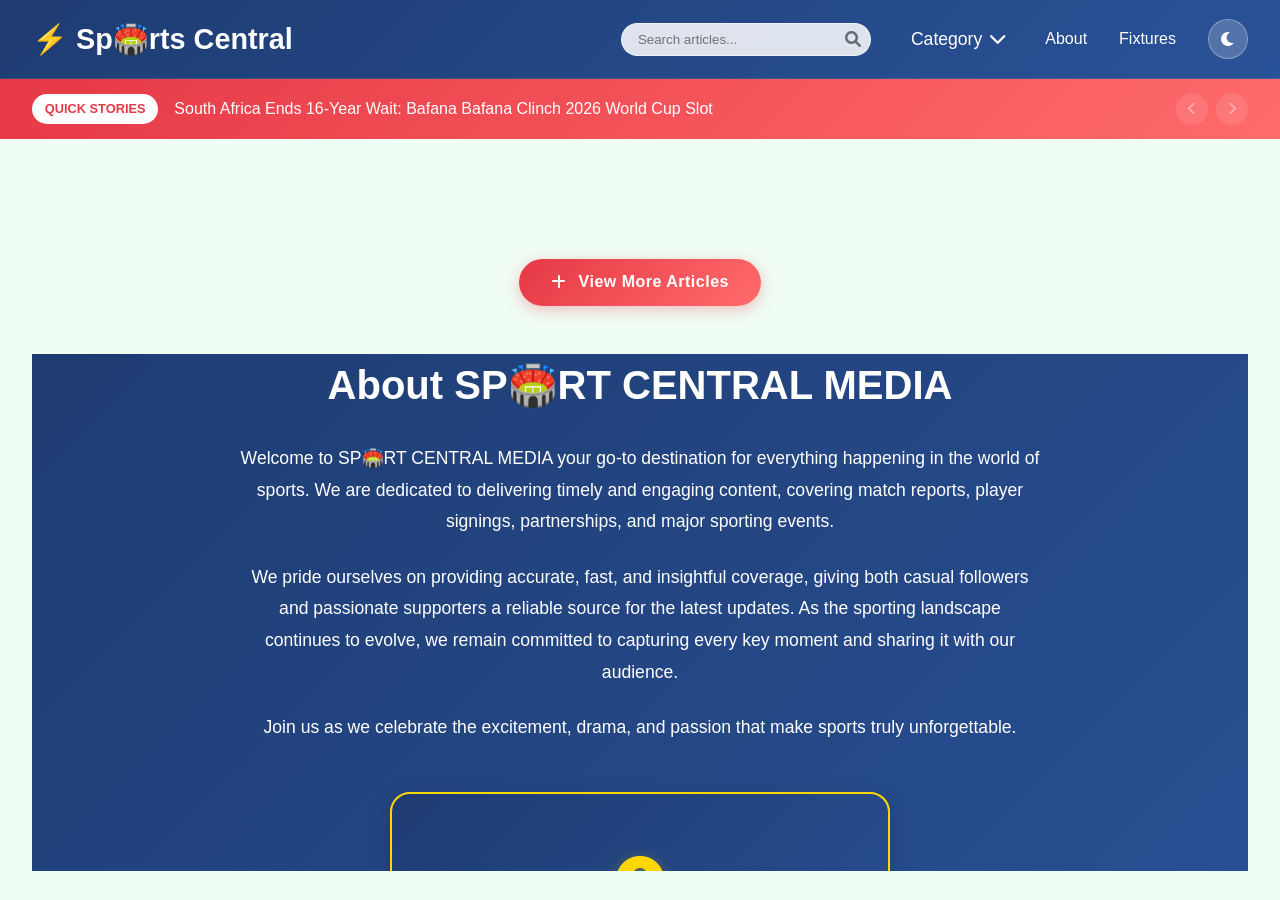
<file: index.html>
<!DOCTYPE html>
<html lang="en">
<head>
  <meta charset="UTF-8" />
  <title>Sp🏟️rts Central</title>
  <meta name="description" content="Get the latest sports news, match highlights, and insights from South Africa and beyond. Sp🏟️rts Central keeps you updated.">
  
  
  <!-- Open Graph Meta Tags -->
  <meta property="og:title" content="Sp🏟️rts Central" />
  <meta property="og:description" content="Get the latest sports news, match highlights, and insights from South Africa and beyond." />
  <meta property="og:type" content="website" />
  <meta property="og:url" content="https://goallinesportmedia.netlify.app/" />
  <meta property="og:image" content="https://goallinesportmedia.netlify.app/images/SCM-logo.png">
  <meta property="og:image:width" content="1200" />
  <meta property="og:image:height" content="630" />

  <!-- External CSS -->
  <link rel="stylesheet" href="style.css">

  <!-- Font Awesome -->
  <link rel="stylesheet" href="https://cdnjs.cloudflare.com/ajax/libs/font-awesome/6.0.0/css/all.min.css">

 <!-- Standard favicon -->
<link rel="icon" type="image/x-icon" href="images/favicon.ico">
<link rel="icon" type="image/png" sizes="32x32" href="images/favicon-32x32.png">
<link rel="icon" type="image/png" sizes="16x16" href="images/favicon-16x16.png">

<!-- Apple Touch Icon (iOS) -->
<link rel="apple-touch-icon" sizes="180x180" href="images/apple-touch-icon.png">

<!-- Meta for Windows -->
<meta name="msapplication-TileColor" content="#1e3c72">
<meta name="theme-color" content="#1e3c72">

</head>

<body>
  
  <!-- Progress Bar -->
  <div class="progress-bar" id="progressBar"></div>

  <!-- Header -->
  <header>
    <div class="header-content">
      <div class="logo-section">
        <a href="#" class="logo">
          <span class="lightning-bolt">⚡</span>
          Sp🏟️rts Central
        </a>
      </div>
      
      <nav>
        <div class="search-container">
          <input type="text" class="search-bar" placeholder="Search articles...">
          <i class="fas fa-search search-icon"></i>
        </div>
        
        <div class="category-dropdown">
          <button class="category-btn">Category <i class="fas fa-chevron-down"></i></button>
          <div class="category-menu">
            <a href="#" class="category-item" data-category="all">All Sports</a>
            <a href="#" class="category-item" data-category="football">⚽ Football</a>
            <a href="#" class="category-item" data-category="rugby">🏉 Rugby</a>
            <a href="#" class="category-item" data-category="cricket">🏏 Cricket</a>
            <a href="#" class="category-item" data-category="netball">🏐 Netball</a>
          </div>
        </div>

        <a href="#about" class="nav-link">About</a>
        <a href="fixtures.html" class="nav-link">Fixtures</a>

        <button class="theme-toggle" id="themeToggle">
          <i class="fas fa-moon"></i>
        </button>
      </nav>
    </div>
  </header>


  <!-- Quick Stories Banner -->
  <section class="quick-stories">
    <div class="quick-stories-content">
      <span class="quick-stories-label">QUICK STORIES</span>
      <a href="#" class="quick-stories-text" id="quickStoriesLink">South Africa Ends 16-Year Wait: Bafana Bafana Clinch 2026 World Cup Slot</a>
      <div class="quick-stories-nav">
        <button class="quick-stories-btn prev" id="prevQuickStory" disabled>
          <i class="fas fa-chevron-left"></i>
        </button>
        <button class="quick-stories-btn next" id="nextQuickStory" disabled>
          <i class="fas fa-chevron-right"></i>
        </button>
      </div>
    </div>
  </section>


 <div id="quickStoriesModal" class="quick-stories-modal">
    <div class="quick-stories-modal-content">
        <div class="quick-stories-modal-header">
            <h3 id="quickStoriesModalTitle">Quick Story Details</h3>
            <button class="quick-stories-modal-close" id="quickStoriesModalClose">&times;</button>
        </div>
        <div class="quick-stories-modal-body">
            <p id="quickStoriesModalContent">Loading content...</p>
            <div class="quick-stories-modal-meta">
                <span id="quickStoriesModalTime">Just now</span>
                <span id="quickStoriesModalCategory">General</span>
            </div>
        </div>
        <div class="quick-stories-modal-nav">
            <button class="quick-stories-modal-btn prev" id="prevQuickStoryModal">
                <i class="fas fa-chevron-left"></i>
            </button>
            <span class="quick-stories-modal-counter" id="quickStoriesModalCounter">1 / 3</span>
            <button class="quick-stories-modal-btn next" id="nextQuickStoryModal">
                <i class="fas fa-chevron-right"></i>
            </button>
        </div>
    </div>
</div>
  <main>
    <section class="articles">
      <!-- Articles will be loaded here from Google Sheets -->
    </section>

    <!-- View More/Less Buttons Container -->
    <div class="view-more-container" id="viewMoreContainer" style="display: flex !important; justify-content: center; margin: 2rem auto;">
      <button class="view-more-btn" id="viewMoreBtn" style="display: inline-flex !important;">
        <i class="fas fa-plus"></i>
        View More Articles
      </button>
    </div>

    <!-- Article Modal -->
    <div id="articleModal" class="article-modal">
      <div class="modal-content">
        <div class="modal-header">
          <h2 id="modalTitle"></h2>
          <button class="modal-close" id="modalClose">&times;</button>
    </div>
    <div class="modal-body">
      <div id="modalImage"></div>
      <div class="modal-meta" id="modalMeta"></div>
      <!-- Removed modalExcerpt div since we're not using it -->
      <div class="modal-full-content" id="modalFullContent"></div>
    </div>
    <div class="modal-footer">
      <button class="nav-btn prev-btn" id="prevArticleBtn">
        <i class="fas fa-chevron-left"></i>
        Previous Story
      </button>
      <button class="nav-btn next-btn" id="nextArticleBtn">
        Next Story
        <i class="fas fa-chevron-right"></i>
      </button>
    </div>
  </div>
</div>

<!-- About Section -->
<section id="about" class="about-section">
  <div class="about-content">
    <h2>About SP🏟️RT CENTRAL MEDIA</h2>
    <p>Welcome to SP🏟️RT CENTRAL MEDIA your go-to destination for everything happening in the world of sports. We are dedicated to delivering timely and engaging content, covering match reports, player signings, partnerships, and major sporting events.</p>
    <p>We pride ourselves on providing accurate, fast, and insightful coverage, giving both casual followers and passionate supporters a reliable source for the latest updates. As the sporting landscape continues to evolve, we remain committed to capturing every key moment and sharing it with our audience.</p>
    <p>Join us as we celebrate the excitement, drama, and passion that make sports truly unforgettable.</p>
    
    <div class="about-features">
      <!-- New Meet Akhona Card (replaces Expert Analysis) -->
      <div class="feature meet-akhona-card" id="meetAkhonaBtn">
        <div class="akhona-avatar">
          <i class="fas fa-user-circle"></i>
        </div>
        <h3>Meet Akhona Nongauza</h3>
        <p class="akhona-title">Sports Journalist & Founder</p>
        <p>Click to read my story <i class="fas fa-arrow-right"></i></p>
      </div>
    </div>
  </div>
</section>

<!-- Akhona Modal (add this right before the footer or after the article modal) -->
<div id="akhonaModal" class="article-modal">
  <div class="modal-content akhona-modal-content">
    <div class="modal-header">
      <h2>Meet Akhona Nongauza</h2>
      <button class="modal-close" id="akhonaModalClose">&times;</button>
    </div>
    <div class="modal-body">
      <div class="akhona-profile-header">
        <div class="akhona-large-avatar">
          <i class="fas fa-user-circle"></i>
        </div>
        <div class="akhona-quick-info">
          <h3>Akhona Nongauza</h3>
          <p class="akhona-badge">Independent Sports Journalist</p>
          <p class="akhona-location"><i class="fas fa-map-marker-alt"></i> Johannesburg, South Africa</p>
        </div>
      </div>
      
      <div class="akhona-full-story" id="akhonaFullStory">
        <!-- This will be populated by JavaScript -->
      </div>
      
      <div class="akhona-social">
        <h4>Connect with Akhona</h4>
        <div class="social-links">
          <a href="https://www.tiktok.com/@sports_bunny5?_r=1&_t=ZS-94PWB6rGeu7" target="_blank" class="social-link"><i class="fab fa-tiktok"></i> @sports_bunny5</a>
          <a href="https://www.facebook.com/share/1XQNhoXr4e/?mibextid=wwXIfr" target="_blank" class="social-link"><i class="fab fa-facebook"></i> Facebook</a>
          <a href="https://www.instagram.com/sports_bunny15?igsh=bm54aW45emZuMHoz&utm_source=qr" target="_blank" class="social-link"><i class="fab fa-instagram"></i> @sports_bunny15</a>
          <a href="#" class="social-link"><i class="fas fa-envelope"></i> akhonanaledi5@gmail.com</a>
        </div>
      </div>
    </div>
  </div>
</div>

  <!-- Footer -->
  <footer>
    <div class="footer-content">
      <div class="footer-section">
        <h4>About Sp🏟️rts Central</h4>
        <p>Bringing you comprehensive coverage of football, rugby, cricket, and more from South Africa and beyond.</p>
      </div>
      
      <div class="footer-section">
        <h4>Quick Links</h4>
        <a href="#home">Home</a>
        <a href="#about">About Us</a>
        <a href="#fixtures">Fixtures</a>
      </div>
      
      <div class="footer-section">
        <h4>Contact Us</h4>
        <div class="footer-icons">
          <i class="fas fa-phone"></i> +27 69 444 1780
        </div>
        <div class="footer-icons">
          <i class="fas fa-envelope"></i> akhonanaledi5@gmail.com
        </div>
      </div>
      
      <div class="footer-section">
        <h4>Follow Us</h4>
        <div class="footer-icons">
          <a href="https://www.facebook.com/share/1XQNhoXr4e/?mibextid=wwXIfr" target="_blank"><i class="fab fa-facebook"></i> Facebook</a>
          <a href="https://www.instagram.com/sports_bunny15?igsh=bm54aW45emZuMHoz&utm_source=qr" target="_blank"><i class="fab fa-instagram"></i> Instagram</a>
          <a href="https://www.tiktok.com/@sports_bunny5?_r=1&_t=ZS-94PWB6rGeu7" target="_blank"><i class="fab fa-tiktok"></i> TikTok</a>
        </div>
      </div>
    </div>
    
    <div class="copyright">
      &copy; 2026 Sp🏟️rts Central. All rights reserved.
    </div>
  </footer>


  <!-- External JavaScript -->
  <script src="script.js"></script>

</body>
</html>
</file>
<file: style.css>
/* ====================== 
 CSS VARIABLES 
====================== */
:root {
  --primary-red: #e63946;
  --dark-blue: #1e3c72;
  --light-blue: #2a5298;
  --accent-gold: #ffd700;
  --white: #ffffff;
  --gray-light: #f8f9fa;
  --gray-medium: #6c757d;
  --gray-dark: #343a40;
  --shadow-light: rgba(0, 0, 0, 0.1);
  --shadow-medium: rgba(0, 0, 0, 0.15);
  --shadow-dark: rgba(0, 0, 0, 0.2);
  --bg-primary: #f0fdf4;
  --green-primary: #16a34a;
  --dark-blue-alt: #0a0a71;
  --dark-blue-hover: #3333aa;
}

/* Dark Mode Variables */
[data-theme="dark"] {
  --white: #ffffff;
  --gray-light: #2d2d2d;
  --gray-medium: #b0b0b0;
  --gray-dark: #e0e0e0;
  --shadow-light: rgba(255, 255, 255, 0.1);
  --shadow-medium: rgba(255, 255, 255, 0.15);
  --shadow-dark: rgba(255, 255, 255, 0.2);
  --bg-primary: #1a1a1a;
}

/* ====================== 
 BASE STYLES 
====================== */
* {
  margin: 0;
  padding: 0;
  box-sizing: border-box;
}

html, body {
  height: 100%;
  scroll-behavior: smooth;
}

body {
  font-family: 'Inter', sans-serif;
  line-height: 1.6;
  color: white;
  background-color: var(--bg-primary);
  overflow-x: hidden;
  display: flex;
  flex-direction: column;
  min-height: 100vh;
  background-color: var(--bg-primary);
}

main {
  flex: 1;
  max-width: 1400px;
  margin: 2rem auto;
  padding: 0 2rem;
  width: 100%;
  overflow-x: hidden;
  min-height: calc(100vh - 200px);
}

/* Typography */
h1, h2, h3, h4, h5, h6 {
  font-family: 'Poppins', sans-serif;
  font-weight: 600;
  line-height: 1.3;
}

/* ====================== 
 CUSTOM SCROLLBAR 
====================== */
::-webkit-scrollbar {
  width: 10px;
}

::-webkit-scrollbar-track {
  background: var(--gray-light);
}

::-webkit-scrollbar-thumb {
  background: linear-gradient(135deg, var(--primary-red), var(--light-blue));
  border-radius: 5px;
}

/* ====================== 
 PROGRESS BAR 
====================== */
.progress-bar {
  position: fixed;
  top: 0;
  left: 0;
  width: 0%;
  height: 3px;
  background: linear-gradient(90deg, var(--primary-red), var(--accent-gold));
  z-index: 1001;
  transition: width 0.3s ease;
}

/* ====================== 
 HEADER/NAVIGATION 
====================== */
header {
  position: sticky;
  top: 0;
  z-index: 1000;
  background: linear-gradient(135deg, var(--dark-blue), var(--light-blue));
  backdrop-filter: blur(10px);
  border-bottom: 1px solid rgba(255, 255, 255, 0.1);
}

.header-content {
  display: flex;
  justify-content: space-between;
  align-items: center;
  padding: 1rem 2rem;
  max-width: 1400px;
  margin: 0 auto;
}

.logo-section {
  display: flex;
  align-items: center;
  gap: 1rem;
}

.logo {
  font-size: 1.8rem;
  font-weight: 700;
  color: var(--white);
  text-decoration: none;
  display: flex;
  align-items: center;
  gap: 0.5rem;
}

.lightning-bolt {
  display: inline-block;
  animation: bounce 2s infinite;
  color: var(--accent-gold);
}

@keyframes bounce {
  0%, 20%, 50%, 80%, 100% { transform: translateY(0); }
  40% { transform: translateY(-10px); }
  60% { transform: translateY(-5px); }
}

.tagline {
  color: var(--accent-gold);
  font-size: 0.9rem;
  font-style: italic;
}

/* Navigation */
nav {
  display: flex;
  align-items: center;
  gap: 2rem;
}

nav a {
  color: var(--white);
  text-decoration: none;
  font-weight: 500;
  transition: color 0.3s ease;
  position: relative;
}

nav a:hover {
  color: var(--accent-gold);
}

nav a::after {
  content: '';
  position: absolute;
  bottom: -5px;
  left: 0;
  width: 0;
  height: 2px;
  background: var(--accent-gold);
  transition: width 0.3s ease;
}

nav a:hover::after {
  width: 100%;
}

.nav-link {
  color: var(--white);
  text-decoration: none;
  font-weight: 500;
  transition: color 0.3s ease;
  position: relative;
  padding: 0.5rem 0;
}

.nav-link:hover {
  color: var(--accent-gold);
}

.nav-link::after {
  content: '';
  position: absolute;
  bottom: -5px;
  left: 0;
  width: 0;
  height: 2px;
  background: var(--accent-gold);
  transition: width 0.3s ease;
}

.nav-link:hover::after {
  width: 100%;
}

/* Category Dropdown */
.category-dropdown {
  position: relative;
}

.category-btn {
  background: none;
  border: none;
  color: var(--white);
  font-weight: 500;
  font-size: 1.1rem;
  cursor: pointer;
  display: flex;
  align-items: center;
  gap: 0.5rem;
  transition: color 0.3s ease;
  padding: 0.5rem;
}

.category-btn:hover {
  color: var(--accent-gold);
}

.category-menu {
  position: absolute;
  top: 100%;
  left: 0;
  background: var(--dark-blue);
  border: 1px solid var(--shadow-light);
  border-radius: 8px;
  min-width: 150px;
  opacity: 0;
  visibility: hidden;
  transform: translateY(-10px);
  transition: all 0.3s ease;
  z-index: 1000;
  box-shadow: 0 4px 12px var(--shadow-dark);
}

.category-dropdown:hover .category-menu {
  opacity: 1;
  visibility: visible;
  transform: translateY(0);
}

.category-item {
  display: block;
  padding: 0.75rem 1rem;
  color: var(--white);
  text-decoration: none;
  transition: background-color 0.3s ease;
  border-bottom: 1px solid rgba(255, 255, 255, 0.1);
  cursor: pointer;
}

.category-item:last-child {
  border-bottom: none;
}

.category-item:hover {
  background-color: var(--primary-red);
  color: var(--white);
}

/* Search Bar */
.search-container {
  position: relative;
}

.search-bar {
  background: rgba(255, 255, 255, 0.2);
  border: 1px solid rgba(255, 255, 255, 0.3);
  border-radius: 25px;
  padding: 0.5rem 2.5rem 0.5rem 1rem;
  color: var(--white);
  width: 250px;
  transition: all 0.3s ease;
}

.search-bar::placeholder {
  color: rgba(255, 255, 255, 0.7);
}

.search-bar:focus {
  outline: none;
  background: rgba(255, 255, 255, 0.3);
  border-color: var(--accent-gold);
  width: 300px;
}

.search-icon {
  position: absolute;
  right: 10px;
  top: 50%;
  transform: translateY(-50%);
  color: var(--white);
}

/* Dark Mode Toggle */
.theme-toggle {
  background: rgba(255, 255, 255, 0.2);
  border: 1px solid rgba(255, 255, 255, 0.3);
  border-radius: 50%;
  width: 40px;
  height: 40px;
  display: flex;
  align-items: center;
  justify-content: center;
  cursor: pointer;
  transition: all 0.3s ease;
  color: var(--white);
}

.theme-toggle i {
  font-size: 1rem;
  transition: all 0.3s ease;
}

.theme-toggle:hover {
  background: rgba(255, 255, 255, 0.3);
  transform: scale(1.1);
}


/* ====================== 
QUICK STORIES BANNER 
====================== */
.quick-stories {
  background: linear-gradient(135deg, var(--primary-red), #ff6b6b);
  color: var(--white);
  padding: 1.2rem 2rem;
  position: relative;
  overflow: hidden;
  z-index: 999;
  margin-top: 0;
  min-height: 60px;
  display: flex;
  align-items: center;
}

.quick-stories-content {
  display: flex;
  align-items: center;
  gap: 1rem;
  max-width: 1400px;
  margin: 0 auto;
  position: relative;
  z-index: 1000;
  width: 100%;
}

.quick-stories::before {
  content: '';
  position: absolute;
  top: 0;
  left: -100%;
  width: 100%;
  height: 100%;
  background: linear-gradient(90deg, transparent, rgba(255, 255, 255, 0.2), transparent);
  animation: shimmer 3s infinite;
}

.quick-stories-label {
  background: var(--white);
  color: var(--primary-red);
  padding: 0.3rem 0.8rem;
  border-radius: 20px;
  font-weight: 700;
  font-size: 0.8rem;
  animation: pulse 2s infinite;
  flex-shrink: 0;
}

.quick-stories-text {
  flex: 1;
  font-weight: 500;
  color: var(--white);
  text-decoration: none;
  transition: color 0.3s ease;
  font-size: 1rem;
  overflow: hidden;
  text-overflow: ellipsis;
  white-space: nowrap;
}

.quick-stories-text:hover {
  color: var(--accent-gold);
  text-decoration: underline;
}

.quick-stories-nav {
  display: flex;
  gap: 0.5rem;
  flex-shrink: 0;
}

.quick-stories-btn {
  background: rgba(255, 255, 255, 0.2);
  border: none;
  color: var(--white);
  width: 32px;
  height: 32px;
  border-radius: 50%;
  cursor: pointer;
  display: flex;
  align-items: center;
  justify-content: center;
  transition: all 0.3s ease;
  font-size: 0.8rem;
}

.quick-stories-btn:hover:not(:disabled) {
  background: rgba(255, 255, 255, 0.3);
  transform: scale(1.1);
}

.quick-stories-btn:disabled {
  opacity: 0.5;
  cursor: not-allowed;
}

.quick-stories-time {
  color: rgba(255, 255, 255, 0.8);
  font-size: 0.9rem;
}

/* Quick Stories Modal */
.quick-stories-modal {
  display: none;
  position: fixed;
  top: 0;
  left: 0;
  width: 100%;
  height: 100%;
  background: rgba(0, 0, 0, 0.8);
  z-index: 1000;
  overflow-y: auto;
  backdrop-filter: blur(5px);
}

.quick-stories-modal.active {
  display: flex;
  align-items: center;
  justify-content: center;
}

.quick-stories-modal-content {
  background: var(--white);
  border: 1px solid rgba(255, 255, 255, 0.1);
  border-radius: 15px;
  max-width: 500px;
  width: 90%;
  overflow-y: auto;
  position: relative;
  backdrop-filter: blur(10px);
  box-shadow: 0 20px 60px rgba(0, 0, 0, 0.5);
  animation: modalSlideIn 0.3s ease;
}

.quick-stories-modal-header {
  display: flex;
  justify-content: space-between;
  align-items: center;
  padding: 1.5rem;
  border-bottom: 1px solid rgba(255, 255, 255, 0.1);
}

.quick-stories-modal-header h3 {
  color: var(--light-blue);
  margin: 0;
  font-size: 1.3rem;
  font-weight: 600;
}

.quick-stories-modal-close {
  background: none;
  border: none;
  color: var(--gray-medium);
  font-size: 1.5rem;
  cursor: pointer;
  width: 35px;
  height: 35px;
  display: flex;
  align-items: center;
  justify-content: center;
  border-radius: 50%;
  transition: all 0.3s ease;
}

.quick-stories-modal-close:hover {
  color: var(--light-blue);
  background: rgba(255, 255, 255, 0.1);
}

.quick-stories-modal-body {
  padding: 1.5rem;
  color: var(--gray-dark);
  line-height: 1.6;
  font-size: 1rem;
}

.quick-stories-modal-meta {
  display: flex;
  justify-content: space-between;
  align-items: center;
  margin-top: 1rem;
  padding-top: 1rem;
  border-top: 1px solid rgba(0, 0, 0, 0.1);
  font-size: 0.9rem;
  color: var(--gray-medium);
}

.quick-stories-modal-meta span:first-child {
  color: var(--light-blue);
  font-weight: 500;
}

.quick-stories-modal-meta span:last-child {
  background: var(--accent-gold);
  color: var(--dark-blue);
  padding: 0.2rem 0.6rem;
  border-radius: 12px;
  font-weight: 500;
  font-size: 0.8rem;
}

/* Dark mode for Quick Stories Modal */
[data-theme="dark"] .quick-stories-modal-content {
  background: rgba(20, 20, 30, 0.95);
  border-color: rgba(255, 255, 255, 0.1);
}

[data-theme="dark"] .quick-stories-modal-header h3 {
  color: var(--white);
}

[data-theme="dark"] .quick-stories-modal-body {
  color: rgba(255, 255, 255, 0.9);
}

[data-theme="dark"] .quick-stories-modal-meta {
  border-top-color: rgba(255, 255, 255, 0.1);
}

[data-theme="dark"] .quick-stories-modal-close {
  color: rgba(255, 255, 255, 0.7);
}

[data-theme="dark"] .quick-stories-modal-btn {
  background: var(--primary-red);
  border: none;
  color: var(--white);
}

[data-theme="dark"] .quick-stories-modal-btn:hover {
  background: rgba(255, 255, 255, 0.1);
  color: var(--white);
}

[data-theme="dark"] .quick-stories-modal-nav {
  border-top-color: rgba(255, 255, 255, 0.1);
  background: rgba(255, 255, 255, 0.02);
}

[data-theme="dark"] .quick-stories-modal-counter {
  background: rgba(255, 255, 255, 0.1);
  color: rgba(255, 255, 255, 0.7);
}

[data-theme="dark"] .quick-stories-text {
  color: var(--white);
}

/* Quick Stories Modal Navigation */
.quick-stories-modal-nav {
  display: flex;
  justify-content: space-between;
  align-items: center;
  padding: 1rem 1.5rem;
  border-top: 1px solid rgba(0, 0, 0, 0.1);
  background: rgba(0, 0, 0, 0.02);
}

.quick-stories-modal-btn {
  background: var(--primary-red);
  border: none;
  color: var(--white);
  width: 40px;
  height: 40px;
  border-radius: 50%;
  cursor: pointer;
  display: flex;
  align-items: center;
  justify-content: center;
  transition: all 0.3s ease;
  font-size: 0.9rem;
}

.quick-stories-modal-btn:hover:not(:disabled) {
  background: #ff6b6b;
  transform: scale(1.1);
}

.quick-stories-modal-btn:disabled {
  opacity: 0.3;
  cursor: not-allowed;
  background: var(--gray-medium);
}

.quick-stories-modal-counter {
  font-size: 0.9rem;
  color: var(--gray-medium);
  font-weight: 500;
  background: var(--gray-light);
  padding: 0.3rem 0.8rem;
  border-radius: 15px;
}

/* Dark mode for modal navigation */
[data-theme="dark"] .quick-stories-modal-nav {
  border-top-color: rgba(255, 255, 255, 0.1);
  background: rgba(255, 255, 255, 0.02);
}

[data-theme="dark"] .quick-stories-modal-counter {
  background: rgba(255, 255, 255, 0.1);
  color: rgba(255, 255, 255, 0.7);
}

[data-theme="dark"] .breaking-modal-close:hover {
  color: var(--accent-gold);
  background: rgba(255, 255, 255, 0.1);
}

/* ====================== 
BREAKING NEWS BANNER 
====================== */
.breaking-news {
  background: linear-gradient(135deg, var(--primary-red), #ff6b6b);
  color: var(--white);
  padding: 1rem 2rem;
  position: relative;
  overflow: hidden;
  z-index: 999;
  margin-top: 0;
  min-height: 60px;
  display: flex;
  align-items: center;
}

.breaking-news::before {
  content: '';
  position: absolute;
  top: 0;
  left: -100%;
  width: 100%;
  height: 100%;
  background: linear-gradient(90deg, transparent, rgba(255, 255, 255, 0.2), transparent);
  animation: shimmer 3s infinite;
}

.breaking-content {
  display: flex;
  align-items: center;
  gap: 1rem;
  max-width: 1400px;
  margin: 0 auto;
  position: relative;
  z-index: 1000;
  width: 100%;
}

.breaking-label {
  background: var(--white);
  color: var(--primary-red);
  padding: 0.3rem 0.8rem;
  border-radius: 20px;
  font-weight: 700;
  font-size: 0.8rem;
  animation: pulse 2s infinite;
  flex-shrink: 0;
}

.breaking-text {
  flex: 1;
  font-weight: 500;
  color: var(--white);
  text-decoration: none;
  transition: color 0.3s ease;
  font-size: 1rem;
  overflow: hidden;
  text-overflow: ellipsis;
  white-space: nowrap;
}

.breaking-text:hover {
  color: var(--accent-gold);
  text-decoration: underline;
}

.breaking-time {
  color: rgba(255, 255, 255, 0.8);
  font-size: 0.9rem;
  flex-shrink: 0;
}

/* Dark mode for breaking news */
[data-theme="dark"] .breaking-news {
  background: linear-gradient(135deg, var(--primary-red), #ff6b6b);
}

[data-theme="dark"] .breaking-label {
  background: var(--white);
  color: var(--primary-red);
}

[data-theme="dark"] .breaking-text {
  color: var(--white);
}

[data-theme="dark"] .breaking-time {
  color: rgba(255, 255, 255, 0.8);
}

/* Responsive for breaking news */
@media (max-width: 768px) {
  .breaking-content {
    flex-direction: column;
    text-align: center;
    gap: 0.5rem;
  }
  
  .breaking-text {
    text-align: center;
    white-space: normal;
    overflow: visible;
  }
}

@media (max-width: 480px) {
  .breaking-news {
    padding: 0.8rem 1rem;
  }
  
  .breaking-label {
    font-size: 0.7rem;
    padding: 0.2rem 0.6rem;
  }
  
  .breaking-text {
    font-size: 0.9rem;
  }
}

/* ====================== 
MAIN CONTENT STYLES 
====================== */
.articles {
  display: grid;
  grid-template-columns: repeat(auto-fit, minmax(350px, 1fr));
  gap: 2rem;
  margin-bottom: 3rem;
  padding: 20px;
  max-width: 1400px;
  margin-left: auto;
  margin-right: auto;
  width: 100%;
}

/* Article Cards */
.article {
  background: rgba(60, 80, 120, 0.8);
  border: 1px solid rgba(255, 255, 255, 0.1);
  border-radius: 15px;
  overflow: hidden;
  transition: transform 0.3s ease, box-shadow 0.3s ease;
  backdrop-filter: blur(10px);
  height: auto;
  min-height: 500px;
  display: flex;
  flex-direction: column;
  box-shadow: 0 4px 6px var(--shadow-light);
  width: 100%;
}

.article:hover {
  transform: translateY(-5px);
  box-shadow: 0 8px 25px var(--shadow-medium);
}

.article-image {
  width: 100%;
  height: 200px;
  object-fit: cover;
  border-top-left-radius: 15px;
  border-top-right-radius: 15px;
}

.article-content {
  padding: 1.5rem;
  flex: 1;
  display: flex;
  flex-direction: column;
  color: black;
}

.article h2 {
  font-size: 1.3rem;
  margin-bottom: 0.8rem;
  border-left: 5px solid var(--primary-red);
  padding-left: 1rem;
  color: var(--white);
  line-height: 1.3;
}

.article-meta {
  color: var(--gray-dark);
  font-size: 0.9rem;
  margin-bottom: 1rem;
  font-weight: 500;
}

.article-excerpt {
  color: var(--gray-dark);
  line-height: 1.6;
  margin-bottom: 1rem;
  font-size: 1rem;
}

.article-footer {
  display: flex;
  justify-content: space-between;
  align-items: center;
  border-top: 1px solid rgba(255, 255, 255, 0.1);
  padding-top: 1rem;
  margin-top: 1rem;
}

/* Read More Button */
.read-more {
  background: linear-gradient(135deg, var(--accent-gold), #ffa500);
  color: var(--dark-blue);
  border: none;
  padding: 0.8rem 1.5rem;
  border-radius: 25px;
  font-weight: 600;
  cursor: pointer;
  transition: all 0.3s ease;
  position: relative;
  overflow: hidden;
  text-transform: uppercase;
  letter-spacing: 0.5px;
  font-size: 0.85rem;
}

.read-more::before {
  content: '';
  position: absolute;
  top: 50%;
  left: 50%;
  width: 0;
  height: 0;
  background: rgba(255, 255, 255, 0.3);
  border-radius: 50%;
  transform: translate(-50%, -50%);
  transition: width 0.6s ease, height 0.6s ease;
}

.read-more:hover::before {
  width: 300px;
  height: 300px;
}

.read-more:hover {
  transform: translateY(-2px);
  box-shadow: 0 6px 20px var(--shadow-medium);
}

.article-actions {
  display: flex;
  justify-content: flex-end;
  gap: 1rem;
}

.action-btn {
  background: none;
  border: none;
  color: var(--gray-medium);
  cursor: pointer;
  transition: color 0.3s ease;
  position: relative;
  font-size: 1.2rem;
  padding: 0.5rem;
}

.action-btn:hover {
  color: var(--primary-red);
}

.action-btn .tooltip {
  position: absolute;
  bottom: 100%;
  left: 50%;
  transform: translateX(-50%);
  background: var(--gray-dark);
  color: var(--white);
  padding: 0.3rem 0.6rem;
  border-radius: 4px;
  font-size: 0.8rem;
  white-space: nowrap;
  opacity: 0;
  pointer-events: none;
  transition: opacity 0.3s ease;
}

.action-btn:hover .tooltip {
  opacity: 1;
}

/* Light mode action button styling */
[data-theme="light"] .action-btn {
  color: var(--white);
}

[data-theme="light"] .action-btn:hover {
  color: var(--accent-gold);
}

/* Light mode text styling */
[data-theme="light"] body {
  color: var(--white) !important;
}

[data-theme="light"] p,
[data-theme="light"] h1,
[data-theme="light"] h2,
[data-theme="light"] h3,
[data-theme="light"] h4,
[data-theme="light"] h5,
[data-theme="light"] h6 {
  color: var(--white) !important;
}

/* ====================== 
 ARTICLE MODAL 
====================== */
.article-modal {
  display: none;
  position: fixed;
  top: 0;
  left: 0;
  width: 100%;
  height: 100%;
  background: rgba(0, 0, 0, 0.8);
  z-index: 1000;
  overflow-y: auto;
  backdrop-filter: blur(5px);
}

.article-modal.active {
  display: flex;
  align-items: center;
  justify-content: center;
}

.modal-content {
  background: rgba(30, 60, 114, 0.95);
  border: 1px solid rgba(255, 255, 255, 0.1);
  border-radius: 15px;
  max-width: 800px;
  width: 90%;
  max-height: 90vh;
  overflow-y: auto;
  position: relative;
  backdrop-filter: blur(10px);
  box-shadow: 0 20px 60px rgba(0, 0, 0, 0.5);
  display: flex;
  flex-direction: column;
}

.modal-header {
  display: flex;
  justify-content: space-between;
  align-items: center;
  padding: 2rem;
  border-bottom: 1px solid rgba(255, 255, 255, 0.1);
}

.modal-header h2 {
  color: var(--white);
  margin: 0;
  font-size: 1.8rem;
  line-height: 1.3;
}

.modal-close {
  background: none;
  border: none;
  color: var(--white);
  font-size: 2rem;
  cursor: pointer;
  transition: color 0.3s ease;
  width: 40px;
  height: 40px;
  display: flex;
  align-items: center;
  justify-content: center;
  border-radius: 50%;
}

.modal-close:hover {
  color: var(--primary-red);
  background: rgba(255, 255, 255, 0.1);
}

.modal-body {
  padding: 2rem;
  max-height: 80vh;
  overflow-y: auto;
  flex: 1;
}

.modal-body img {
  width: 100%;
  height: 300px;
  object-fit: cover;
  border-radius: 10px;
  margin-bottom: 1.5rem;
}

.modal-meta {
  color: var(--accent-gold);
  font-size: 0.9rem;
  margin-bottom: 1.5rem;
  font-weight: 500;
}

.modal-excerpt {
  color: rgba(255, 255, 255, 0.8);
  font-size: 1.1rem;
  line-height: 1.6;
  margin-bottom: 1.5rem;
  font-style: italic;
}

.modal-full-content {
  color: black;
  line-height: 1.8;
  font-size: 1.05rem;
  display: block !important;
  visibility: visible !important;
  opacity: 1 !important;
}

.modal-full-content p {
  margin-bottom: 1.5rem;
  color: inherit;
}

/* ====================== 
 ABOUT SECTION 
====================== */
.about-section {
  background: linear-gradient(135deg, var(--dark-blue), var(--light-blue));
  color: var(--white);
  padding: 4rem 2rem;
  margin: 3rem 0;
}

.about-content {
  max-width: 1200px;
  margin: 0 auto;
  text-align: center;
}

.about-content h2 {
  font-size: 2.5rem;
  margin-bottom: 2rem;
  color: var(--accent-gold);
}

.about-content p {
  font-size: 1.1rem;
  line-height: 1.8;
  margin-bottom: 1.5rem;
  max-width: 800px;
  margin-left: auto;
  margin-right: auto;
}

.about-features {
  display: grid;
  grid-template-columns: 1fr;
  gap: 2rem;
  margin-top: 3rem;
  max-width: 500px;
  margin-left: auto;
  margin-right: auto;
}

.feature {
  background: rgba(255, 255, 255, 0.1);
  padding: 2rem;
  border-radius: 15px;
  text-align: center;
  backdrop-filter: blur(10px);
  border: 1px solid rgba(255, 255, 255, 0.2);
  transition: transform 0.3s ease, box-shadow 0.3s ease;
}

.feature:hover {
  transform: translateY(-5px);
  box-shadow: 0 10px 30px rgba(0, 0, 0, 0.3);
}

.feature i {
  font-size: 3rem;
  color: var(--accent-gold);
  margin-bottom: 1rem;
}

.feature h3 {
  font-size: 1.3rem;
  margin-bottom: 1rem;
  color: var(--white);
}

.feature p {
  font-size: 1rem;
  line-height: 1.6;
  color: rgba(255, 255, 255, 0.8);
}

/* ====================== 
 FIXTURES SECTION 
====================== */
.fixtures-section {
  padding: 2rem;
  max-width: 1400px;
  margin: 0 auto;
}

.fixtures-header {
  text-align: center;
  margin-bottom: 3rem;
}

.fixtures-header h1 {
  font-size: 2.5rem;
  color: var(--dark-blue);
  margin-bottom: 1rem;
  font-weight: 700;
}

.fixtures-header p {
  font-size: 1.2rem;
  color: var(--gray-medium);
  max-width: 600px;
  margin: 0 auto;
}

.fixtures-controls {
  display: flex;
  justify-content: center;
  gap: 2rem;
  margin-bottom: 3rem;
  flex-wrap: wrap;
}

.sport-selector,
.competition-selector {
  display: flex;
  flex-direction: column;
  gap: 0.5rem;
}

.sport-selector label,
.competition-selector label {
  font-weight: 600;
  color: var(--dark-blue);
}

.sport-selector select,
.competition-selector select {
  padding: 0.8rem 1rem;
  border: 2px solid var(--gray-light);
  border-radius: 8px;
  background: var(--white);
  font-family: "Inter", sans-serif;
  color: var(--gray-dark);
  cursor: pointer;
  transition: all 0.3s;
  min-width: 150px;
}

.sport-selector select:hover,
.competition-selector select:hover {
  border-color: var(--primary-red);
}

.sport-selector select:focus,
.competition-selector select:focus {
  outline: none;
  border-color: var(--primary-red);
  box-shadow: 0 0 0 2px rgba(220, 53, 69, 0.2);
}

.fixtures-container {
  display: flex;
  flex-direction: column;
  gap: 3rem;
}

.sport-fixtures {
  background: var(--white);
  border-radius: 15px;
  padding: 2rem;
  box-shadow: 0 4px 20px rgba(0, 0, 0, 0.1);
}

.sport-fixtures h2 {
  font-size: 2rem;
  color: var(--dark-blue);
  margin-bottom: 2rem;
  text-align: center;
  font-weight: 700;
}

.competition-section {
  margin-bottom: 2rem;
}

.competition-section h3 {
  font-size: 1.5rem;
  color: var(--primary-red);
  margin-bottom: 1.5rem;
  font-weight: 600;
}

.fixtures-list {
  display: flex;
  flex-direction: column;
  gap: 1rem;
}

.fixture-card {
  background: var(--gray-light);
  border-radius: 12px;
  padding: 1.5rem;
  border: 1px solid var(--gray-medium);
  transition: transform 0.3s ease, box-shadow 0.3s ease;
}

.fixture-card:hover {
  transform: translateY(-2px);
  box-shadow: 0 8px 25px rgba(0, 0, 0, 0.15);
}

.fixture-header {
  display: flex;
  justify-content: space-between;
  align-items: center;
  margin-bottom: 1rem;
  flex-wrap: wrap;
  gap: 0.5rem;
}

.fixture-header .date {
  font-weight: 600;
  color: var(--dark-blue);
}

.fixture-header .time {
  color: var(--gray-medium);
  font-weight: 500;
}

.fixture-header .venue {
  color: var(--gray-medium);
  font-size: 0.9rem;
}

.fixture-teams {
  display: flex;
  align-items: center;
  justify-content: space-between;
  margin-bottom: 1rem;
  gap: 1rem;
}

.team {
  display: flex;
  align-items: center;
  gap: 0.5rem;
  flex: 1;
}

.team.home {
  justify-content: flex-end;
}

.team.away {
  justify-content: flex-start;
}

.team-name {
  font-weight: 600;
  color: var(--dark-blue);
  font-size: 1rem;
}

.team-logo {
  font-size: 1.5rem;
}

.vs {
  font-weight: 700;
  color: var(--primary-red);
  font-size: 1.2rem;
  padding: 0 1rem;
}

.fixture-status {
  text-align: center;
  padding: 0.5rem 1rem;
  border-radius: 20px;
  font-weight: 600;
  font-size: 0.8rem;
  text-transform: uppercase;
}

.fixture-status.upcoming {
  background: var(--accent-gold);
  color: var(--dark-blue);
}

.fixture-status.live {
  background: #28a745;
  color: var(--white);
  animation: pulse 2s infinite;
}

.fixture-status.completed {
  background: var(--gray-medium);
  color: var(--white);
}

/* Dark mode adjustments */
[data-theme="dark"] .fixtures-header h1 {
  color: var(--white);
}

[data-theme="dark"] .fixtures-header p {
  color: rgba(255, 255, 255, 0.7);
}

[data-theme="dark"] .sport-selector label,
[data-theme="dark"] .competition-selector label {
  color: var(--white) !important;
  font-weight: 600;
  text-shadow: 0 1px 2px rgba(0, 0, 0, 0.5);
}

/* Additional dark mode improvements for fixtures */
[data-theme="dark"] .sport-selector select:hover,
[data-theme="dark"] .competition-selector select:hover {
  border-color: var(--accent-gold) !important;
  background: #333 !important;
}

[data-theme="dark"] .sport-selector select:focus,
[data-theme="dark"] .competition-selector select:focus {
  border-color: var(--accent-gold) !important;
  box-shadow: 0 0 0 2px rgba(255, 215, 0, 0.2) !important;
  background: #333 !important;
}

[data-theme="dark"] .sport-selector select option,
[data-theme="dark"] .competition-selector select option {
  background: #2a2a2a;
  color: var(--white);
  padding: 8px;
}

[data-theme="dark"] .fixture-card:hover {
  box-shadow: 0 8px 25px rgba(0, 0, 0, 0.4);
}

[data-theme="dark"] .vs {
  color: var(--accent-gold);
}

[data-theme="dark"] .fixture-status.upcoming {
  background: var(--accent-gold);
  color: var(--dark-blue);
}

[data-theme="dark"] .fixture-status.live {
  background: #28a745;
  color: var(--white);
}

[data-theme="dark"] .team-logo {
  filter: brightness(1.2);
}

[data-theme="dark"] .sport-selector select,
[data-theme="dark"] .competition-selector select {
  background: #2a2a2a !important;
  border-color: #666 !important;
  color: var(--white) !important;
  -webkit-appearance: none;
  -moz-appearance: none;
  appearance: none;
}

[data-theme="dark"] .sport-fixtures {
  background: #2d2d2d;
  border: 1px solid #444;
}

[data-theme="dark"] .sport-fixtures h2 {
  color: var(--white);
}

[data-theme="dark"] .competition-section h3 {
  color: var(--white);
}

[data-theme="dark"] .fixture-card {
  background: #3a3a3a;
  border-color: #555;
  color: var(--white);
}

[data-theme="dark"] .fixture-header .date {
  color: var(--white);
}

[data-theme="dark"] .fixture-header .time,
[data-theme="dark"] .fixture-header .venue {
  color: rgba(255, 255, 255, 0.7);
}

[data-theme="dark"] .team-name {
  color: var(--white);
}

/* View More Button */
.view-more-fixtures {
  display: block;
  margin: 2rem auto 0;
  padding: 1rem 2rem;
  background: var(--primary-red);
  color: var(--white);
  border: none;
  border-radius: 8px;
  font-size: 1rem;
  font-weight: 600;
  cursor: pointer;
  transition: all 0.3s ease;
  text-align: center;
}

.view-more-fixtures:hover {
  background: #dc3545;
  transform: translateY(-2px);
  box-shadow: 0 4px 15px rgba(220, 53, 69, 0.3);
}

.view-more-fixtures:focus {
  outline: none;
  box-shadow: 0 0 0 3px rgba(220, 53, 69, 0.2);
}

/* Hidden Fixtures */
.hidden-fixtures {
  display: none;
  margin-top: 2rem;
  animation: slideDown 0.5s ease;
}

.hidden-fixtures.show {
  display: block;
}

@keyframes slideDown {
  from {
    opacity: 0;
    transform: translateY(-20px);
  }
  to {
    opacity: 1;
    transform: translateY(0);
  }
}

/* Dark mode for view more button */
[data-theme="dark"] .view-more-fixtures {
  background: var(--accent-gold);
  color: var(--dark-blue);
}

[data-theme="dark"] .view-more-fixtures:hover {
  background: #e6b800;
}

/* View Results Button */
.view-results-btn {
  display: inline-block;
  margin-top: 1rem;
  padding: 0.5rem 1rem;
  background: var(--dark-blue);
  color: var(--white);
  text-decoration: none;
  border-radius: 6px;
  font-size: 0.9rem;
  font-weight: 500;
  transition: all 0.3s ease;
  text-align: center;
}

.view-results-btn:hover {
  background: #1a3a52;
  transform: translateY(-1px);
  box-shadow: 0 2px 8px rgba(26, 58, 82, 0.3);
}

/* Completed status styling */
.fixture-status.completed {
  background: #28a745;
  color: var(--white);
}

/* Dark mode for view results button */
[data-theme="dark"] .view-results-btn {
  background: var(--accent-gold);
  color: var(--dark-blue);
}

[data-theme="dark"] .view-results-btn:hover {
  background: #e6b800;
}

/* Dark mode for completed status */
[data-theme="dark"] .fixture-status.completed {
  background: #218838;
}

/* Responsive for fixtures */
@media (max-width: 768px) {
  .fixtures-controls {
    flex-direction: column;
    align-items: center;
    gap: 1rem;
  }
  
  .fixtures-header h1 {
    font-size: 2rem;
  }
  
  .fixtures-header p {
    font-size: 1rem;
  }
  
  .sport-fixtures {
    padding: 1.5rem;
  }
  
  .sport-fixtures h2 {
    font-size: 1.5rem;
  }
  
  .competition-section h3 {
    font-size: 1.2rem;
  }
  
  .fixture-card {
    padding: 1rem;
  }
  
  .fixture-teams {
    flex-direction: column;
    gap: 0.5rem;
  }
  
  .team {
    justify-content: center;
  }
  
  .vs {
    order: -1;
  }
}

@media (max-width: 480px) {
  .fixtures-section {
    padding: 1rem;
  }
  
  .fixture-header {
    flex-direction: column;
    text-align: center;
  }
  
  .fixture-header .date,
  .fixture-header .time,
  .fixture-header .venue {
    font-size: 0.9rem;
  }
}

/* ====================== 
 FOOTER 
====================== */
footer {
  background: var(--gray-dark);
  color: var(--white);
  padding: 3rem 2rem 1rem;
  margin-top: auto;
}

.footer-content {
  max-width: 1400px;
  margin: 0 auto;
  display: grid;
  grid-template-columns: repeat(auto-fit, minmax(250px, 1fr));
  gap: 2rem;
  margin-bottom: 2rem;
}

.footer-section h4 {
  color: var(--white);
  margin-bottom: 1rem;
}

.footer-section a {
  color: var(--white);
  text-decoration: none;
  display: block;
  margin-bottom: 0.5rem;
  transition: color 0.3s ease;
}

.footer-section a:hover {
  color: var(--accent-gold);
}

.footer-icons {
  display: flex;
  align-items: center;
  gap: 0.5rem;
}

.copyright {
  text-align: center;
  padding-top: 2rem;
  border-top: 1px solid rgba(255, 255, 255, 0.1);
  color: rgba(255, 255, 255, 0.7);
}

/* ====================== 
ARTICLE READER MODAL 
====================== */
.article-reader-modal {
  display: none;
  position: fixed;
  top: 0;
  left: 0;
  width: 100%;
  height: 100%;
  background: rgba(0, 0, 0, 0.8);
  z-index: 2000;
  overflow-y: auto;
}

.article-reader-modal.show {
  display: flex;
  align-items: center;
  justify-content: center;
}

.modal-content {
  background: var(--white);
  border-radius: 12px;
  max-width: 800px;
  width: 90%;
  max-height: 90vh;
  margin: 20px;
  overflow: hidden;
  box-shadow: 0 20px 40px rgba(0, 0, 0, 0.3);
  animation: modalSlideIn 0.3s ease;
}

@keyframes modalSlideIn {
  from {
    opacity: 0;
    transform: translateY(-50px);
  }
  to {
    opacity: 1;
    transform: translateY(0);
  }
}

.modal-header {
  padding: 2rem 2rem 1rem;
  border-bottom: 1px solid var(--gray-light);
  position: relative;
}

.close-modal {
  position: absolute;
  top: 1rem;
  right: 1rem;
  background: none;
  border: none;
  font-size: 2rem;
  cursor: pointer;
  color: var(--gray-medium);
  width: 40px;
  height: 40px;
  border-radius: 50%;
  display: flex;
  align-items: center;
  justify-content: center;
  transition: all 0.3s ease;
}

.close-modal:hover {
  background: var(--gray-light);
  color: var(--dark-blue);
}

.modal-header h2 {
  margin: 0;
  color: var(--dark-blue);
  font-size: 2rem;
  line-height: 1.2;
  padding-right: 3rem;
}

.modal-meta {
  color: var(--gray-medium);
  font-size: 0.9rem;
  margin-top: 0.5rem;
}

.modal-body {
  padding: 2rem;
  max-height: 80vh;
  overflow-y: auto;
}

.modal-image {
  width: 100%;
  height: 300px;
  object-fit: cover;
  border-radius: 8px;
  margin-bottom: 1.5rem;
}

.modal-text {
  line-height: 1.8;
  color: var(--text-primary);
  font-size: 1.1rem;
}

.modal-text p {
  margin-bottom: 1rem;
}

.modal-footer {
  padding: 1.5rem 2rem;
  border-top: 1px solid var(--gray-light);
  display: flex;
  justify-content: space-between;
  align-items: center;
  background: var(--gray-light);
}

.nav-btn {
  display: flex;
  align-items: center;
  gap: 0.5rem;
  padding: 0.75rem 1.5rem;
  background: var(--dark-blue);
  color: var(--white);
  border: none;
  border-radius: 8px;
  cursor: pointer;
  font-size: 0.9rem;
  font-weight: 500;
  transition: all 0.3s ease;
}

.nav-btn:hover {
  background: #1a3a52;
  transform: translateY(-2px);
}

.nav-btn:disabled {
  background: var(--gray-medium);
  cursor: not-allowed;
  transform: none;
}

.prev-btn {
  margin-right: auto;
}

.next-btn {
  margin-left: auto;
}

/* Dark mode for articles */
[data-theme="dark"] .article-content {
  color: var(--white);
}

[data-theme="dark"] .article h2 {
  color: var(--white) !important;
}

[data-theme="dark"] .article-excerpt {
  color: var(--white) !important;
}

[data-theme="dark"] .article-meta {
  color: var(--white) !important;
}

[data-theme="dark"] .article-full-content {
  color: var(--white) !important;
}

[data-theme="dark"] .article-full-content p {
  color: var(--white) !important;
}

[data-theme="dark"] .article-full-content div {
  color: var(--white) !important;
}

/* Dark mode for modal - FORCE WHITE TEXT */
[data-theme="dark"] .modal-content * {
  color: var(--white) !important;
}

[data-theme="dark"] .modal-header h2 {
  color: var(--white) !important;
}

[data-theme="dark"] .modal-full-content {
  color: var(--white) !important;
}

[data-theme="dark"] .modal-full-content p {
  color: var(--white) !important;
}

[data-theme="dark"] .modal-full-content div {
  color: var(--white) !important;
}

[data-theme="dark"] .modal-full-content,
[data-theme="dark"] .modal-full-content p,
[data-theme="dark"] .modal-full-content div,
[data-theme="dark"] .modal-full-content div p,
[data-theme="dark"] .modal-full-content div div {
  color: white !important;
}

[data-theme="dark"] .modal-text {
  color: var(--white);
}

[data-theme="dark"] .modal-footer {
  border-top-color: rgba(255, 255, 255, 0.1);
  background: rgba(255, 255, 255, 0.05);
}

[data-theme="dark"] .close-modal:hover {
  background: rgba(255, 255, 255, 0.1);
  color: var(--white);
}

/* Responsive for modal */
@media (max-width: 768px) {
  .modal-content {
    width: 95%;
    margin: 10px;
    max-height: 95vh;
  }
  
  .modal-header {
    padding: 1.5rem 1.5rem 1rem;
  }
  
  .modal-header h2 {
    font-size: 1.5rem;
  }
  
  .modal-body {
    padding: 1.5rem;
  }
  
  .modal-image {
    height: 200px;
  }
  
  .modal-text {
    font-size: 1rem;
  }
  
  .modal-footer {
    padding: 1rem 1.5rem;
    flex-direction: column;
    gap: 1rem;
  }
  
  .nav-btn {
    width: 100%;
    justify-content: center;
  }
}

/* ====================== 
 ANIMATION CLASSES 
====================== */
.fade-in {
  opacity: 0;
  transform: translateY(20px);
  animation: fadeInUp 0.6s ease forwards;
}

@keyframes fadeInUp {
  to {
    opacity: 1;
    transform: translateY(0);
  }
}

.fade-in:nth-child(1) { animation-delay: 0.1s; }
.fade-in:nth-child(2) { animation-delay: 0.2s; }
.fade-in:nth-child(3) { animation-delay: 0.3s; }
.fade-in:nth-child(4) { animation-delay: 0.4s; }
.fade-in:nth-child(5) { animation-delay: 0.5s; }
.fade-in:nth-child(6) { animation-delay: 0.6s; }
.fade-in:nth-child(7) { animation-delay: 0.7s; }
.fade-in:nth-child(8) { animation-delay: 0.8s; }
.fade-in:nth-child(9) { animation-delay: 0.9s; }
.fade-in:nth-child(10) { animation-delay: 1s; }
.fade-in:nth-child(11) { animation-delay: 1.1s; }
.fade-in:nth-child(12) { animation-delay: 1.2s; }

/* ====================== 
 LOADING SKELETON 
====================== */
.skeleton {
  background: linear-gradient(90deg, var(--gray-light) 25%, var(--white) 50%, var(--gray-light) 75%);
  background-size: 200% 100%;
  animation: shimmer 1.5s infinite;
  border-radius: 4px;
}

.skeleton-title {
  height: 24px;
  width: 80%;
  margin-bottom: 1rem;
}

.skeleton-text {
  height: 16px;
  margin-bottom: 0.5rem;
}

.skeleton-text:last-child {
  width: 60%;
}

/* Article Skeleton Loading */
.article-skeleton {
  display: flex;
  flex-direction: column;
  background: var(--white);
  border-radius: 15px;
  overflow: hidden;
  box-shadow: var(--shadow-light);
  margin-bottom: 2rem;
  transition: all 0.3s ease;
  animation: fadeInUp 0.6s ease-out;
}

.article-skeleton-image {
  width: 100%;
  height: 250px;
  background: linear-gradient(90deg, var(--gray-light) 25%, var(--white) 50%, var(--gray-light) 75%);
  background-size: 200% 100%;
  animation: shimmer 1.5s infinite;
}

.article-skeleton-content {
  padding: 1.5rem;
  flex: 1;
  display: flex;
  flex-direction: column;
}

.article-skeleton-title {
  height: 28px;
  width: 90%;
  background: linear-gradient(90deg, var(--gray-light) 25%, var(--white) 50%, var(--gray-light) 75%);
  background-size: 200% 100%;
  animation: shimmer 1.5s infinite;
  border-radius: 4px;
  margin-bottom: 1rem;
}

.article-skeleton-meta {
  height: 16px;
  width: 70%;
  background: linear-gradient(90deg, var(--gray-light) 25%, var(--white) 50%, var(--gray-light) 75%);
  background-size: 200% 100%;
  animation: shimmer 1.5s infinite;
  border-radius: 4px;
  margin-bottom: 1rem;
}

.article-skeleton-excerpt {
  height: 16px;
  width: 100%;
  background: linear-gradient(90deg, var(--gray-light) 25%, var(--white) 50%, var(--gray-light) 75%);
  background-size: 200% 100%;
  animation: shimmer 1.5s infinite;
  border-radius: 4px;
  margin-bottom: 0.5rem;
}

.article-skeleton-excerpt:last-child {
  width: 80%;
}

.article-skeleton-footer {
  display: flex;
  justify-content: space-between;
  align-items: center;
  margin-top: auto;
  padding-top: 1rem;
}

.article-skeleton-button {
  height: 36px;
  width: 120px;
  background: linear-gradient(90deg, var(--gray-light) 25%, var(--white) 50%, var(--gray-light) 75%);
  background-size: 200% 100%;
  animation: shimmer 1.5s infinite;
  border-radius: 20px;
}

.article-skeleton-actions {
  display: flex;
  gap: 0.5rem;
}

.article-skeleton-action {
  height: 36px;
  width: 36px;
  background: linear-gradient(90deg, var(--gray-light) 25%, var(--white) 50%, var(--gray-light) 75%);
  background-size: 200% 100%;
  animation: shimmer 1.5s infinite;
  border-radius: 50%;
}

/* Loading Container */
.loading-container {
  display: flex;
  flex-direction: column;
  gap: 2rem;
}

.loading-text {
  text-align: center;
  font-size: 1.2rem;
  color: var(--gray-medium);
  margin-bottom: 2rem;
  font-weight: 500;
  position: relative;
  display: inline-block;
  width: 100%;
}

.loading-text::after {
  content: '';
  display: inline-block;
  width: 20px;
  height: 20px;
  margin-left: 10px;
  border: 2px solid var(--gray-medium);
  border-radius: 50%;
  border-top-color: transparent;
  animation: spin 1s linear infinite;
  vertical-align: middle;
}

@keyframes spin {
  to {
    transform: rotate(360deg);
  }
}

/* Dark mode skeleton adjustments */
[data-theme="dark"] .skeleton {
  background: linear-gradient(90deg, #2d2d2d 25%, #3a3a3a 50%, #2d2d2d 75%);
  background-size: 200% 100%;
}

[data-theme="dark"] .article-skeleton {
  background: #2d2d2d;
}

[data-theme="dark"] .article-skeleton-image,
[data-theme="dark"] .article-skeleton-title,
[data-theme="dark"] .article-skeleton-meta,
[data-theme="dark"] .article-skeleton-excerpt,
[data-theme="dark"] .article-skeleton-button,
[data-theme="dark"] .article-skeleton-action {
  background: linear-gradient(90deg, #2d2d2d 25%, #3a3a3a 50%, #2d2d2d 75%);
  background-size: 200% 100%;
}

[data-theme="dark"] .loading-text {
  color: #b0b0b0;
}

/* ====================== 
 SHARE BUTTONS 
====================== */
.share-container {
  display: flex;
  gap: 0.5rem;
  margin-top: 1rem;
}

.share-btn {
  padding: 0.5rem 1rem;
  border: none;
  border-radius: 20px;
  cursor: pointer;
  font-weight: 500;
  transition: all 0.3s ease;
  display: flex;
  align-items: center;
  gap: 0.5rem;
}

.share-facebook {
  background: #1877f2;
  color: var(--white);
}

.share-twitter {
  background: #1da1f2;
  color: var(--white);
}

.share-whatsapp {
  background: #25d366;
  color: var(--white);
}

.share-btn:hover {
  transform: translateY(-2px);
  box-shadow: 0 4px 8px var(--shadow-medium);
}

/* Share Menu */
.share-menu {
  background: var(--white);
  border-radius: 8px;
  box-shadow: 0 4px 20px rgba(0, 0, 0, 0.15);
  padding: 0.5rem;
  min-width: 150px;
  animation: fadeInUp 0.3s ease;
}

.share-menu .share-btn {
  display: flex;
  align-items: center;
  gap: 0.5rem;
  width: 100%;
  padding: 0.5rem 0.75rem;
  margin: 0.25rem 0;
  border: none;
  border-radius: 6px;
  cursor: pointer;
  font-size: 0.9rem;
  font-weight: 500;
  transition: all 0.3s ease;
}

.share-menu .share-btn:hover {
  transform: translateY(-1px);
  box-shadow: 0 2px 8px rgba(0, 0, 0, 0.1);
}

/* Dark mode share menu */
[data-theme="dark"] .share-menu {
  background: var(--gray-dark);
  border: 1px solid var(--gray-medium);
}

[data-theme="dark"] .share-menu .share-btn {
  color: var(--white);
}

/* ====================== 
 ABOUT & FIXTURES SECTIONS 
====================== */
#about {
  padding: 5px;
  color: black;
  font-family: 'Lucida Sans', 'Lucida Sans Regular', 'Lucida Grande', 'Lucida Sans Unicode', Geneva, Verdana, sans-serif;
}

#aboutP {
  font-size: 15px;
}

#fixtures {
  padding: 5px;
  color: black;
  font-family: 'Lucida Sans', 'Lucida Sans Regular', 'Lucida Grande', 'Lucida Sans Unicode', Geneva, Verdana, sans-serif;
}

#fixturesp {
  font-size: 15px;
}

/* ====================== 
 FIXTURES SECTION STYLES 
====================== */
.fixtures-container {
  max-width: 1000px;
  margin: 20px auto;
  padding: 25px;
  background: #fff;
  border-radius: 10px;
  box-shadow: 0 5px 15px rgba(0, 0, 0, 0.1);
}

.fixtures-container h1 {
  text-align: center;
  margin-bottom: 25px;
  color: #16a34a;
  font-size: 28px;
  font-weight: 700;
  position: relative;
  padding-bottom: 10px;
}

.fixtures-container h1::after {
  content: "";
  position: absolute;
  bottom: 0;
  left: 50%;
  transform: translateX(-50%);
  width: 80px;
  height: 3px;
  background: #16a34a;
}

.fixtures-controls {
  display: flex;
  justify-content: center;
  margin-bottom: 25px;
  background: #f8f9fa;
  padding: 15px;
  border-radius: 8px;
}

.round-selector {
  display: flex;
  align-items: center;
  gap: 10px;
}

.round-selector label {
  font-weight: 600;
  color: #333;
}

.round-selector select {
  padding: 8px 15px;
  border: 1px solid #ddd;
  border-radius: 6px;
  background: white;
  font-family: "Inter", sans-serif;
  color: #333;
  cursor: pointer;
  transition: all 0.3s;
}

.round-selector select:hover {
  border-color: #16a34a;
}

.round-selector select:focus {
  outline: none;
  border-color: #16a34a;
  box-shadow: 0 0 0 2px rgba(22, 163, 74, 0.2);
}

/* Match Card */
.match-card {
  border: 1px solid #e0e0e0;
  border-radius: 8px;
  margin-bottom: 15px;
  overflow: hidden;
}

.match-header {
  background-color: #b6c3f5;
  padding: 8px 15px;
  display: flex;
  justify-content: space-between;
  font-size: 0.9em;
  color: #666;
}

.match-content {
  display: flex;
  align-items: center;
  padding: 15px;
}

.match-card:hover {
  box-shadow: 0 2px 8px rgba(0, 0, 0, 0.1);
  transform: translateY(-2px);
  transition: all 0.2s ease;
}

.team {
  flex: 1;
  display: flex;
  align-items: center;
}

.home-team {
  justify-content: flex-end;
  text-align: right;
  flex-direction: row;
}

.away-team {
  justify-content: flex-start;
  text-align: left;
  flex-direction: row;
}

/* Logo spacing */
.team-logo {
  margin: 0 8px;
  width: 30px;
  height: 30px;
  object-fit: contain;
}

.match-status {
  padding: 3px 8px;
  border-radius: 12px;
  background-color: #f0f0f0;
}

.match-status.upcoming {
  background-color: #dcfce7;
  color: #166534;
}

.match-status.live {
  background: #16a34a;
  color: white;
  animation: pulse 1.5s infinite;
}

.match-status.finished {
  background: #4caf50;
  color: white;
}

.match-status.completed {
  background-color: #4CAF50;
  color: white;
}

.view-results-btn {
  background-color: #16a34a;
  color: white;
  border: none;
  padding: 5px 10px;
  border-radius: 4px;
  cursor: pointer;
  font-size: 12px;
  margin-top: 5px;
  text-decoration: none;
  display: inline-block;
}

.view-results-btn:hover {
  background-color: #15803d;
}

/* ====================== 
 EXPANDED ARTICLE VIEW 
====================== */
.article.expanded {
  position: fixed;
  top: 50%;
  left: 50%;
  transform: translate(-50%, -50%);
  width: 80%;
  max-width: 800px;
  max-height: 80vh;
  overflow-y: auto;
  z-index: 1000;
  padding: 30px;
  box-shadow: 0 5px 30px rgba(0, 0, 0, 0.3);
  background: white;
  border-radius: 8px;
}

.article.expanded img {
  max-height: 300px;
}

.article.expanded h2 {
  font-size: 24px;
}

.article.expanded .more-text {
  display: block !important;
  margin-top: 20px;
  font-size: 16px;
  line-height: 1.7;
}

/* Overlay when article is expanded */
.overlay {
  position: fixed;
  top: 0;
  left: 0;
  right: 0;
  bottom: 0;
  background-color: rgba(0, 0, 0, 0.7);
  z-index: 999;
  display: none;
}

/* Hide other articles when one is expanded */
.articles:has(.expanded) .article:not(.expanded) {
  display: none;
}

/* Read less button */
.read-less {
  display: none;
  background: #0a0a71;
  color: #fff;
  border: none;
  padding: 8px 16px;
  cursor: pointer;
  font-size: 14px;
  border-radius: 4px;
  margin-top: 20px;
}

.read-less:hover {
  background: #3333aa;
}

/* ====================== 
 LOAD MORE BUTTON 
====================== */
#loadMore {
  background-color: #0a0a71;
  color: #fff;
  border: none;
  padding: 10px 20px;
  font-size: 14px;
  font-weight: 600;
  border-radius: 4px;
  cursor: pointer;
  box-shadow: 0 4px 6px rgba(0, 0, 0, 0.1);
  transition: background-color 0.3s, transform 0.2s;
}

#loadMore:hover {
  background-color: #3333aa;
  transform: scale(1.05);
}

/* ====================== 
 MOBILE RESPONSIVE 
====================== */
@media (max-width: 768px) {
  .header-content {
    flex-direction: column;
    gap: 1rem;
    text-align: center;
  }

  nav {
    flex-wrap: wrap;
    justify-content: center;
    gap: 1rem;
  }

  .nav-link {
    font-size: 0.9rem;
    padding: 0.3rem 0.5rem;
  }

  .search-bar {
    width: 200px;
  }

  .search-bar:focus {
    width: 220px;
  }

  .breaking-content {
    flex-direction: column;
    text-align: center;
    gap: 0.5rem;
  }

  .articles {
    grid-template-columns: 1fr;
    gap: 1.5rem;
  }

  .article-footer {
    flex-direction: column;
    gap: 1rem;
    align-items: flex-start;
  }

  .about-features {
    grid-template-columns: 1fr;
    gap: 1.5rem;
  }

  .about-content h2 {
    font-size: 2rem;
  }

  .about-content p {
    font-size: 1rem;
  }

  .footer-content {
    grid-template-columns: 1fr;
    text-align: center;
  }

  .modal-header {
    padding: 1.5rem;
  }

  .modal-header h2 {
    font-size: 1.4rem;
  }

  .modal-body {
    padding: 1.5rem;
  }

  .modal-body img {
    height: 200px;
  }
}

@media (max-width: 480px) {
  .header-content {
    padding: 1rem;
  }

  main {
    padding: 0 1rem;
  }

  .article-content {
    padding: 1rem;
  }

  .article h2 {
    font-size: 1.1rem;
  }

  .footer-content {
    grid-template-columns: 1fr;
    text-align: center;
  }
}

/* ====================== 
 CATEGORY PAGE ARTICLES - NEWS STYLE 
====================== */

/* Category page articles container */
.category-page .articles,
.articles.category-view {
  display: flex;
  flex-direction: column;
  gap: 2rem;
  max-width: 900px;
  margin: 0 auto;
  padding: 20px;
}

/* ====================== 
 CATEGORY VIEW - IMPROVED LAYOUT
====================== */

/* Category page articles container */
.articles.category-view {
  display: flex !important;
  flex-direction: column !important;
  gap: 2rem !important;
  max-width: 1000px !important;
  margin: 0 auto !important;
  padding: 20px !important;
}

/* Article cards in category view */
.articles.category-view .article {
  display: flex !important;
  flex-direction: row !important;
  gap: 2rem !important;
  padding: 1.5rem !important;
  min-height: auto !important;
  background: rgba(60, 80, 120, 0.9) !important;
  border-radius: 15px !important;
  transition: transform 0.3s ease, box-shadow 0.3s ease !important;
}

.articles.category-view .article:hover {
  transform: translateY(-3px) !important;
  box-shadow: 0 8px 20px rgba(0, 0, 0, 0.2) !important;
}

/* Article image in category view */
.articles.category-view .article-image {
  width: 280px !important;
  height: 180px !important;
  object-fit: cover !important;
  border-radius: 12px !important;
  flex-shrink: 0 !important;
}

/* Article content area */
.articles.category-view .article-content {
  flex: 1 !important;
  display: flex !important;
  flex-direction: column !important;
  padding: 0 !important;
}

/* Article title */
.articles.category-view .article h2 {
  font-size: 1.5rem !important;
  font-weight: 700 !important;
  margin-bottom: 0.75rem !important;
  color: #ffffff !important;
  line-height: 1.3 !important;
  border-left: none !important;
  padding-left: 0 !important;
}

/* Article meta */
.articles.category-view .article-meta {
  font-size: 0.85rem !important;
  color: rgba(255, 255, 255, 0.8) !important;
  margin-bottom: 1rem !important;
  display: flex !important;
  align-items: center !important;
  gap: 1rem !important;
}

/* Article excerpt */
.articles.category-view .article-excerpt {
  color: rgba(255, 255, 255, 0.9) !important;
  line-height: 1.6 !important;
  margin-bottom: 1.25rem !important;
  font-size: 0.95rem !important;
  display: -webkit-box !important;
  -webkit-line-clamp: 3 !important;
  -webkit-box-orient: vertical !important;
  overflow: hidden !important;
}

/* Article footer with read more button */
.articles.category-view .article-footer {
  border-top: none !important;
  padding-top: 0 !important;
  margin-top: auto !important;
  justify-content: flex-start !important;
}

/* Read more button in category view */
.articles.category-view .read-more {
  background: linear-gradient(135deg, var(--accent-gold), #ffa500) !important;
  color: var(--dark-blue) !important;
  border: none !important;
  padding: 0.6rem 1.5rem !important;
  border-radius: 25px !important;
  font-weight: 600 !important;
  font-size: 0.85rem !important;
  cursor: pointer !important;
  transition: all 0.3s ease !important;
  display: inline-flex !important;
  align-items: center !important;
  gap: 0.5rem !important;
  width: auto !important;
}

.articles.category-view .read-more:hover {
  transform: translateY(-2px) !important;
  box-shadow: 0 4px 12px rgba(0, 0, 0, 0.2) !important;
}

.articles.category-view .read-more::after {
  content: '→' !important;
  transition: transform 0.3s ease !important;
}

.articles.category-view .read-more:hover::after {
  transform: translateX(5px) !important;
}

/* Hide share buttons in category view */
.articles.category-view .article-actions {
  display: none !important;
}

/* Dark mode adjustments for category view */
[data-theme="dark"] .articles.category-view .article {
  background: #2a2a3a !important;
  border: 1px solid #3a3a4a !important;
}

[data-theme="dark"] .articles.category-view .article h2,
[data-theme="dark"] .articles.category-view .article-meta,
[data-theme="dark"] .articles.category-view .article-excerpt {
  color: #ffffff !important;
}

/* Responsive for mobile */
@media (max-width: 768px) {
  .articles.category-view .article {
    flex-direction: column !important;
    padding: 1rem !important;
  }
  
  .articles.category-view .article-image {
    width: 100% !important;
    height: 200px !important;
  }
  
  .articles.category-view .article h2 {
    font-size: 1.2rem !important;
  }
  
  .articles.category-view .article-excerpt {
    -webkit-line-clamp: 4 !important;
  }
}

@media (max-width: 480px) {
  .articles.category-view {
    padding: 10px !important;
  }
  
  .articles.category-view .article {
    padding: 0.8rem !important;
  }
  
  .articles.category-view .article h2 {
    font-size: 1.1rem !important;
  }
  
  .articles.category-view .read-more {
    padding: 0.5rem 1.2rem !important;
    font-size: 0.8rem !important;
  }
}

/* ====================== 
 FIX FOR DARK MODE TEXT VISIBILITY 
====================== */

/* Force article titles and meta to be white in dark mode */
[data-theme="dark"] .article h2,
[data-theme="dark"] .article-meta,
[data-theme="dark"] .article-excerpt,
[data-theme="dark"] .category-page .article h2,
[data-theme="dark"] .articles.category-view .article h2,
[data-theme="dark"] .category-page .article-meta,
[data-theme="dark"] .articles.category-view .article-meta,
[data-theme="dark"] .category-page .article-excerpt,
[data-theme="dark"] .articles.category-view .article-excerpt {
  color: #ffffff !important;
}

/* Fix for article content background in dark mode */
[data-theme="dark"] .article {
  background: rgba(30, 30, 30, 0.95);
}

/* Fix for modal content in dark mode */
[data-theme="dark"] .modal-full-content,
[data-theme="dark"] .modal-full-content p,
[data-theme="dark"] .modal-full-content div {
  color: #ffffff !important;
}

/* Fix for any other text that might be hidden */
[data-theme="dark"] .article-content p,
[data-theme="dark"] .article-content div,
[data-theme="dark"] .article-content span {
  color: #ffffff;
}

/* Ensure the article meta (author/date) is visible */
[data-theme="dark"] .article-meta {
  color: #e0e0e0 !important;
  opacity: 0.9;
}
/* ====================== 
 MODAL DARK MODE FIXES 
====================== */

/* Modal content wrappers */
.modal-excerpt-wrapper,
.modal-full-content-wrapper {
  color: inherit;
}

/* Dark mode styles for modal content */
.modal-excerpt-wrapper.dark-mode,
.modal-full-content-wrapper.dark-mode,
.modal-excerpt-wrapper.dark-mode p,
.modal-full-content-wrapper.dark-mode p,
.modal-excerpt-wrapper.dark-mode div,
.modal-full-content-wrapper.dark-mode div {
  color: #ffffff !important;
}

.modal-excerpt-wrapper.dark-mode {
  background: rgba(255, 255, 255, 0.1);
  border-left: 4px solid var(--accent-gold);
}

.modal-excerpt-text {
  font-size: 1.1rem;
  line-height: 1.6;
  font-style: italic;
  margin: 0;
}

/* Ensure modal content is readable in dark mode */
[data-theme="dark"] .modal-content {
  background: rgba(20, 20, 30, 0.95);
}

[data-theme="dark"] .modal-header h2,
[data-theme="dark"] .modal-meta {
  color: #ffffff !important;
}

[data-theme="dark"] .modal-full-content {
  color: #ffffff !important;
}

[data-theme="dark"] .modal-full-content p,
[data-theme="dark"] .modal-full-content div {
  color: #ffffff !important;
}

/* Force all modal text to be white in dark mode */
[data-theme="dark"] .modal-body * {
  color: #ffffff !important;
}

/* Keep the gold accent for the excerpt border */
[data-theme="dark"] .modal-excerpt-wrapper {
  border-left-color: var(--accent-gold) !important;
}/* ====================== 
 DARK MODE ARTICLE CARDS - LIGHTER BACKGROUND 
====================== */

[data-theme="dark"] .article {
  background: #2a2a3a !important; /* Lighter navy/grey background */
  border: 1px solid #3a3a4a !important;
  box-shadow: 0 4px 12px rgba(0, 0, 0, 0.3) !important;
}

[data-theme="dark"] .article:hover {
  background: #323242 !important; /* Slightly lighter on hover */
  border-color: #4a4a5a !important;
  box-shadow: 0 8px 20px rgba(0, 0, 0, 0.4) !important;
}

/* For category view articles in dark mode */
[data-theme="dark"] .category-page .article,
[data-theme="dark"] .articles.category-view .article {
  background: #2a2a3a !important;
  border: 1px solid #3a3a4a !important;
}

[data-theme="dark"] .category-page .article:hover,
[data-theme="dark"] .articles.category-view .article:hover {
  background: #323242 !important;
  border-color: #4a4a5a !important;
}

/* Ensure text remains white against the lighter background */
[data-theme="dark"] .article-content,
[data-theme="dark"] .article h2,
[data-theme="dark"] .article-meta,
[data-theme="dark"] .article-excerpt,
[data-theme="dark"] .category-page .article-content,
[data-theme="dark"] .articles.category-view .article-content,
[data-theme="dark"] .category-page .article h2,
[data-theme="dark"] .articles.category-view .article h2,
[data-theme="dark"] .category-page .article-meta,
[data-theme="dark"] .articles.category-view .article-meta,
[data-theme="dark"] .category-page .article-excerpt,
[data-theme="dark"] .articles.category-view .article-excerpt {
  color: #ffffff !important;
}

/* Make the article footer separator visible */
[data-theme="dark"] .article-footer {
  border-top-color: #3a3a4a !important;
}

/* Dark mode footer text styles */
[data-theme="dark"] footer {
  background: var(--gray-dark);
}

[data-theme="dark"] .footer-section h4 {
  color: #000000;
}

[data-theme="dark"] .footer-section a {
  color: #000000;
}

[data-theme="dark"] .footer-section a:hover {
  color: var(--accent-gold);
}

[data-theme="dark"] .footer-section p {
  color: #000000;
}

[data-theme="dark"] .footer-icons {
  color: #000000;
}

[data-theme="dark"] .copyright {
  color: #000000;
  border-top-color: rgba(0, 0, 0, 0.2);
}

[data-theme="dark"] .akhona-social h4 {
  color: #000000;
}

[data-theme="dark"] .akhona-social .social-link {
  color: #000000;
}

[data-theme="dark"] .akhona-social .social-link:hover {
  background: var(--accent-gold);
  color: var(--dark-blue);
}
/* ====================== 
 MEET AKHONA CARD & MODAL 
====================== */

/* Meet Akhona Card */
.meet-akhona-card {
  cursor: pointer;
  background: linear-gradient(135deg, #1e3c72, #2a5298);
  border: 2px solid var(--accent-gold);
  transition: all 0.4s cubic-bezier(0.175, 0.885, 0.32, 1.275);
  position: relative;
  overflow: hidden;
  border-radius: 20px;
  padding: 2.5rem 2rem;
  text-align: center;
  box-shadow: 0 8px 25px rgba(0, 0, 0, 0.15);
}

.meet-akhona-card::before {
  content: '';
  position: absolute;
  top: 0;
  left: -100%;
  width: 100%;
  height: 100%;
  background: linear-gradient(90deg, transparent, rgba(255, 215, 0, 0.1), transparent);
  transition: left 0.8s ease;
}

.meet-akhona-card:hover::before {
  left: 100%;
}

.meet-akhona-card:hover {
  transform: translateY(-8px) scale(1.03);
  box-shadow: 0 20px 40px rgba(0, 0, 0, 0.25);
  border-color: var(--primary-red);
  background: linear-gradient(135deg, #2a5298, #1e3c72);
}

.meet-akhona-card .akhona-avatar {
  font-size: 3.5rem;
  color: var(--accent-gold);
  margin-bottom: 1.5rem;
  transition: all 0.4s ease;
  filter: drop-shadow(0 4px 8px rgba(255, 215, 0, 0.3));
  animation: float 3s ease-in-out infinite;
}

@keyframes float {
  0%, 100% { transform: translateY(0px); }
  50% { transform: translateY(-5px); }
}

.meet-akhona-card:hover .akhona-avatar {
  transform: scale(1.15) rotate(5deg);
  color: var(--white);
  filter: drop-shadow(0 6px 12px rgba(255, 215, 0, 0.5));
}

.meet-akhona-card h3 {
  color: #ffffff;
  font-size: 1.4rem;
  font-weight: 700;
  margin-bottom: 0.8rem;
  text-shadow: 0 2px 4px rgba(0, 0, 0, 0.5);
  letter-spacing: -0.5px;
}

.meet-akhona-card .akhona-title {
  color: var(--accent-gold);
  font-weight: 600;
  margin-bottom: 1.5rem;
  font-size: 1rem;
  text-transform: uppercase;
  letter-spacing: 1px;
  position: relative;
  display: inline-block;
}

.meet-akhona-card .akhona-title::after {
  content: '';
  position: absolute;
  bottom: -8px;
  left: 50%;
  transform: translateX(-50%);
  width: 40px;
  height: 2px;
  background: var(--accent-gold);
  border-radius: 1px;
  transition: width 0.3s ease;
}

.meet-akhona-card:hover .akhona-title::after {
  width: 60px;
}

.meet-akhona-card p:last-child {
  color: rgba(255, 255, 255, 0.9);
  font-size: 0.95rem;
  margin-top: 1.5rem;
  font-weight: 500;
  display: flex;
  align-items: center;
  justify-content: center;
  gap: 0.5rem;
  transition: all 0.3s ease;
}

.meet-akhona-card p:last-child i {
  transition: all 0.4s ease;
  margin-left: 0.5rem;
  font-size: 0.9rem;
}

.meet-akhona-card:hover p:last-child {
  color: var(--accent-gold);
  transform: translateX(3px);
}

.meet-akhona-card:hover p:last-child i {
  transform: translateX(8px);
}

/* Dark mode adjustments */
[data-theme="dark"] .meet-akhona-card {
  background: linear-gradient(135deg, #2a2a3a, #1a1a2a) !important;
  border-color: #D4A017;
}

/* Akhona Modal Specific Styles */
.akhona-modal-content {
  max-width: 700px;
  background: linear-gradient(135deg, var(--dark-blue), var(--light-blue)) !important;
}

/* Give Akhona modal higher z-index to avoid conflicts */
#akhonaModal {
  z-index: 2000 !important;
}

[data-theme="dark"] .akhona-modal-content {
  background: linear-gradient(135deg, #1a1a2a, #2a2a3a) !important;
}

.akhona-profile-header {
  display: flex;
  align-items: center;
  gap: 2rem;
  margin-bottom: 2rem;
  padding: 1.5rem;
  background: rgba(255, 255, 255, 0.1);
  border-radius: 15px;
  border: 1px solid rgba(255, 255, 255, 0.2);
}

.akhona-large-avatar {
  font-size: 6rem;
  color: var(--accent-gold);
}

.akhona-quick-info h3 {
  font-size: 2rem;
  margin-bottom: 0.5rem;
  color: var(--white);
}

.akhona-badge {
  background: var(--accent-gold);
  color: var(--dark-blue);
  padding: 0.3rem 1rem;
  border-radius: 20px;
  display: inline-block;
  font-weight: 600;
  margin-bottom: 0.5rem;
}

.akhona-location {
  color: rgba(255, 255, 255, 0.8);
  font-size: 0.95rem;
}

.akhona-location i {
  color: var(--accent-gold);
  margin-right: 0.3rem;
}

.akhona-full-story {
  color: var(--white);
  line-height: 1.8;
  font-size: 1.1rem;
  margin-bottom: 2rem;
  padding: 0 1rem;
}

.akhona-full-story p {
  margin-bottom: 1.5rem;
  color: rgba(255, 255, 255, 0.95);
}

.akhona-social {
  background: rgba(0, 0, 0, 0.2);
  padding: 1.5rem;
  border-radius: 10px;
  margin-top: 1rem;
}

.akhona-social h4 {
  color: var(--accent-gold);
  margin-bottom: 1rem;
  font-size: 1.2rem;
}

.akhona-social .social-links {
  display: grid;
  grid-template-columns: repeat(auto-fit, minmax(200px, 1fr));
  gap: 1rem;
}

.akhona-social .social-link {
  color: var(--white);
  text-decoration: none;
  padding: 0.5rem 1rem;
  background: rgba(255, 255, 255, 0.1);
  border-radius: 8px;
  transition: all 0.3s ease;
  display: flex;
  align-items: center;
  gap: 0.5rem;
}

.akhona-social .social-link:hover {
  background: var(--accent-gold);
  color: var(--dark-blue);
  transform: translateX(5px);
}

.akhona-social .social-link i {
  font-size: 1.2rem;
}

/* Mobile responsive */
@media (max-width: 768px) {
  .akhona-profile-header {
    flex-direction: column;
    text-align: center;
    gap: 1rem;
  }
  
  .akhona-large-avatar {
    font-size: 5rem;
  }
  
  .akhona-quick-info h3 {
    font-size: 1.6rem;
  }
  
  .akhona-social .social-links {
    grid-template-columns: 1fr;
  }
}
/* ====================== 
 VIEW MORE / VIEW LESS BUTTONS
====================== */

.view-more-container {
  display: flex !important;
  justify-content: center;
  margin: 2rem auto;
  position: relative;
  gap: 1rem;
  flex-wrap: wrap;
}

/* Base button styles */
.view-more-btn {
  border: none;
  padding: 0.9rem 2rem;
  border-radius: 50px;
  font-weight: 600;
  font-size: 1rem;
  cursor: pointer;
  transition: all 0.3s ease;
  display: inline-flex !important;
  align-items: center;
  gap: 0.75rem;
  letter-spacing: 0.5px;
  position: relative;
  overflow: hidden;
  z-index: 1;
}

.view-more-btn i {
  font-size: 1rem;
  transition: transform 0.3s ease;
}

.view-more-btn::before {
  content: '';
  position: absolute;
  top: 0;
  left: -100%;
  width: 100%;
  height: 100%;
  transition: left 0.5s ease;
  z-index: -1;
}

.view-more-btn:hover::before {
  left: 100%;
}

/* View More Button - Primary Style */
.view-more-btn:not(.view-less) {
  background: linear-gradient(135deg, var(--primary-red), #ff6b6b);
  color: var(--white);
  box-shadow: 0 4px 15px rgba(230, 57, 70, 0.3);
}

.view-more-btn:not(.view-less)::before {
  background: linear-gradient(90deg, transparent, rgba(255, 255, 255, 0.3), transparent);
}

.view-more-btn:not(.view-less):hover {
  transform: translateY(-3px);
  box-shadow: 0 8px 25px rgba(230, 57, 70, 0.4);
}

.view-more-btn:not(.view-less):hover i {
  transform: scale(1.1);
}

.view-more-btn:not(.view-less):active {
  transform: translateY(0);
}

/* View Less Button - Distinct Style */
.view-more-btn.view-less {
  background: linear-gradient(135deg, #6c757d, #495057);
  color: var(--white);
  box-shadow: 0 4px 15px rgba(108, 117, 125, 0.3);
  border: 1px solid rgba(255, 255, 255, 0.2);
}

.view-more-btn.view-less::before {
  background: linear-gradient(90deg, transparent, rgba(255, 255, 255, 0.2), transparent);
}

.view-more-btn.view-less:hover {
  transform: translateY(-2px);
  background: linear-gradient(135deg, #5a626e, #3a4047);
  box-shadow: 0 6px 20px rgba(0, 0, 0, 0.2);
}

.view-more-btn.view-less:hover i {
  transform: translateY(2px);
}

.view-more-btn.view-less i {
  transition: transform 0.3s ease;
}

.view-more-btn.view-less:active {
  transform: translateY(1px);
}

/* Optional: Alternative View Less style with outline */
.view-more-btn.view-less-outline {
  background: transparent;
  color: var(--primary-red);
  border: 2px solid var(--primary-red);
  box-shadow: none;
}

.view-more-btn.view-less-outline:hover {
  background: var(--primary-red);
  color: var(--white);
  transform: translateY(-2px);
}

.view-more-btn.view-less-outline i {
  color: inherit;
}

/* Dark mode adjustments */
[data-theme="dark"] .view-more-btn:not(.view-less) {
  background: linear-gradient(135deg, #ff6b6b, var(--primary-red));
  box-shadow: 0 4px 15px rgba(230, 57, 70, 0.4);
}

[data-theme="dark"] .view-more-btn:not(.view-less):hover {
  box-shadow: 0 8px 25px rgba(230, 57, 70, 0.6);
}

[data-theme="dark"] .view-more-btn.view-less {
  background: linear-gradient(135deg, #4a4a4a, #2d2d2d);
  box-shadow: 0 4px 15px rgba(0, 0, 0, 0.3);
  border-color: rgba(255, 255, 255, 0.1);
}

[data-theme="dark"] .view-more-btn.view-less:hover {
  background: linear-gradient(135deg, #5a5a5a, #3a3a3a);
  box-shadow: 0 6px 20px rgba(0, 0, 0, 0.4);
}

[data-theme="dark"] .view-more-btn.view-less-outline {
  background: transparent;
  border-color: var(--accent-gold);
  color: var(--accent-gold);
}

[data-theme="dark"] .view-more-btn.view-less-outline:hover {
  background: var(--accent-gold);
  color: var(--dark-blue);
}

/* Loading state for the button */
.view-more-btn.loading {
  pointer-events: none;
  opacity: 0.7;
}

.view-more-btn.loading i {
  animation: spin 1s linear infinite;
}

@keyframes spin {
  to {
    transform: rotate(360deg);
  }
}

/* Responsive adjustments */
@media (max-width: 768px) {
  .view-more-btn {
    padding: 0.7rem 1.5rem;
    font-size: 0.9rem;
    gap: 0.5rem;
  }
  
  .view-more-container {
    margin: 1.5rem auto;
    gap: 0.75rem;
  }
}

@media (max-width: 480px) {
  .view-more-btn {
    padding: 0.6rem 1.2rem;
    font-size: 0.85rem;
  }
}
/* No results message */
.no-results-message {
  text-align: center;
  padding: 3rem 2rem;
  font-size: 1.1rem;
  color: var(--text-secondary);
  background: var(--bg-secondary);
  border-radius: 10px;
  margin: 2rem 0;
  animation: fadeIn 0.3s ease;
}

.no-results-message i {
  font-size: 2rem;
  display: block;
  margin-bottom: 1rem;
  opacity: 0.7;
}

/* Search Bar - Updated for better visibility */
.search-container {
  position: relative;
}

.search-bar {
  background: rgba(255, 255, 255, 0.85); /* Much more opaque when idle */
  border: 1px solid rgba(255, 255, 255, 0.5);
  border-radius: 25px;
  padding: 0.5rem 2.5rem 0.5rem 1rem;
  color: var(--gray-dark); /* Darker text for contrast */
  width: 250px;
  transition: all 0.3s ease;
}

.search-bar::placeholder {
  color: rgba(0, 0, 0, 0.5); /* Darker placeholder text */
  font-weight: 500;
}

.search-bar:focus {
  outline: none;
  background: rgba(255, 255, 255, 0.95); /* Even more opaque on focus */
  border-color: var(--accent-gold);
  width: 300px;
  color: var(--gray-dark);
}

.search-bar:focus::placeholder {
  color: rgba(0, 0, 0, 0.3);
}

.search-icon {
  position: absolute;
  right: 10px;
  top: 50%;
  transform: translateY(-50%);
  color: var(--gray-dark); /* Darker icon for visibility */
  opacity: 0.7;
}

/* Fixture card search highlight */
.fixture-card {
  transition: all 0.2s ease;
}

.fixture-card[style*="display: none"] {
  opacity: 0;
  transform: scale(0.95);
}

/* Team logo images in fixtures */
.team-logo-img {
  width: 24px;
  height: 24px;
  object-fit: contain;
  margin-right: 0.5rem;
}

/* Responsive search */
@media (max-width: 768px) {
  .search-container {
    width: 100%;
    margin: 0.5rem 0;
  }
  
  .search-bar {
    width: 100%;
  }
}
/* ====================== 
 LIGHT MODE MODAL FIXES 
====================== */

/* Ensure modal content is readable in light mode */
.modal-content {
  background: rgba(30, 60, 114, 0.95);
}

/* Light mode modal text colors */
[data-theme="light"] .modal-content {
  background: rgba(30, 60, 114, 0.95);
}

[data-theme="light"] .modal-header h2,
[data-theme="light"] .modal-meta,
[data-theme="light"] .modal-full-content,
[data-theme="light"] .modal-full-content p,
[data-theme="light"] .modal-full-content div,
[data-theme="light"] .modal-excerpt-wrapper p,
[data-theme="light"] .modal-full-content-wrapper {
  color: #ffffff !important;
}

[data-theme="light"] .modal-excerpt-wrapper {
  background: rgba(255, 255, 255, 0.15);
  border-left: 4px solid var(--accent-gold);
}

[data-theme="light"] .modal-excerpt-text {
  color: #ffffff !important;
}

[data-theme="light"] .modal-full-content-wrapper p {
  color: #ffffff !important;
}

/* Ensure all modal text is white in light mode */
[data-theme="light"] .modal-body * {
  color: #ffffff !important;
}

/* Keep the gold accent */
[data-theme="light"] .modal-meta {
  color: var(--accent-gold) !important;
}
/* Ensure caßtegory view article titles are always white in both modes */
.articles.category-view .article h2,
.category-page .article h2 {
  color: #ffffff !important;
}

/* Ensure article meta in category view is visible */
.articles.category-view .article-meta,
.category-page .article-meta {
  color: rgba(255, 255, 255, 0.9) !important;
}

/* Ensure article excerpt in category view is visible */
.articles.category-view .article-excerpt,
.category-page .article-excerpt {
  color: rgba(255, 255, 255, 0.95) !important;
}
/* ====================== 
 QUICK STORIES MODAL LIGHT MODE FIXES - IMPROVED
====================== */

/* Light mode Quick Stories Modal - Darker background for better contrast */
[data-theme="light"] .quick-stories-modal-content {
  background: rgba(30, 60, 114, 0.95) !important;
  backdrop-filter: blur(10px) !important;
  border: 1px solid rgba(255, 255, 255, 0.2) !important;
}

[data-theme="light"] .quick-stories-modal-header {
  border-bottom: 1px solid rgba(255, 255, 255, 0.2) !important;
}

[data-theme="light"] .quick-stories-modal-header h3 {
  color: #ffffff !important;
}

[data-theme="light"] .quick-stories-modal-body {
  color: rgba(255, 255, 255, 0.95) !important;
}

[data-theme="light"] .quick-stories-modal-meta {
  border-top-color: rgba(255, 255, 255, 0.2) !important;
}

[data-theme="light"] .quick-stories-modal-meta span:first-child {
  color: var(--accent-gold) !important;
}

[data-theme="light"] .quick-stories-modal-meta span:last-child {
  background: var(--accent-gold) !important;
  color: var(--dark-blue) !important;
}

[data-theme="light"] .quick-stories-modal-close {
  color: rgba(255, 255, 255, 0.8) !important;
}

[data-theme="light"] .quick-stories-modal-close:hover {
  background: rgba(255, 255, 255, 0.2) !important;
  color: var(--accent-gold) !important;
}

[data-theme="light"] .quick-stories-modal-nav {
  border-top-color: rgba(255, 255, 255, 0.2) !important;
  background: rgba(255, 255, 255, 0.05) !important;
}

[data-theme="light"] .quick-stories-modal-btn {
  background: var(--primary-red) !important;
  color: var(--white) !important;
  border: 1px solid rgba(255, 255, 255, 0.3) !important;
}

[data-theme="light"] .quick-stories-modal-btn:hover:not(:disabled) {
  background: #ff6b6b !important;
  transform: scale(1.1) !important;
}

[data-theme="light"] .quick-stories-modal-counter {
  background: rgba(255, 255, 255, 0.2) !important;
  color: rgba(255, 255, 255, 0.9) !important;
  border-radius: 20px !important;
  padding: 0.3rem 0.8rem !important;
}

/* Quick Stories Banner - ensure it's always visible */
[data-theme="light"] .quick-stories {
  background: linear-gradient(135deg, var(--primary-red), #ff6b6b) !important;
}

[data-theme="light"] .quick-stories-text {
  color: var(--white) !important;
}

[data-theme="light"] .quick-stories-text:hover {
  color: var(--accent-gold) !important;
}

[data-theme="light"] .quick-stories-label {
  background: var(--white) !important;
  color: var(--primary-red) !important;
}

[data-theme="light"] .quick-stories-btn {
  background: rgba(255, 255, 255, 0.2) !important;
  color: var(--white) !important;
}

[data-theme="light"] .quick-stories-btn:hover:not(:disabled) {
  background: rgba(255, 255, 255, 0.3) !important;
}

/* Light mode fixtures page text colors */
[data-theme="light"] .fixtures-header h1,
[data-theme="light"] .fixtures-header p {
  color: #000000 !important;
}

/* Modal counter styling for light mode */
[data-theme="light"] .quick-stories-modal-counter {
  font-weight: 500 !important;
}
/* Team Logo Images */
.team-logo-img {
  width: 40px;
  height: 40px;
  object-fit: contain;
  border-radius: 8px;
  background: rgba(255, 255, 255, 0.1);
  padding: 4px;
  transition: transform 0.3s ease;
}

.fixture-card:hover .team-logo-img {
  transform: scale(1.1);
}

/* Fallback emoji style */
.team-logo-emoji {
  font-size: 1.8rem;
  width: 40px;
  text-align: center;
  display: inline-block;
}

/* Team layout adjustments */
.fixture-teams .team {
  display: flex;
  align-items: center;
  gap: 12px;
}

.team.home {
  justify-content: flex-end;
  flex-direction: row-reverse;
}

.team.away {
  justify-content: flex-start;
  flex-direction: row;
}

/* Responsive adjustments for logos */
@media (max-width: 768px) {
  .team-logo-img {
    width: 32px;
    height: 32px;
  }
  
  .team-logo-emoji {
    font-size: 1.5rem;
    width: 32px;
  }
  
  .fixture-teams .team {
    gap: 8px;
  }
}

@media (max-width: 480px) {
  .team-logo-img {
    width: 28px;
    height: 28px;
  }
  
  .team-logo-emoji {
    font-size: 1.3rem;
    width: 28px;
  }
  
  .team-name {
    font-size: 0.85rem;
  }
}

/* Dark mode adjustments for logos */
[data-theme="dark"] .team-logo-img {
  background: rgba(0, 0, 0, 0.3);
  filter: brightness(0.95);
}
</file>
